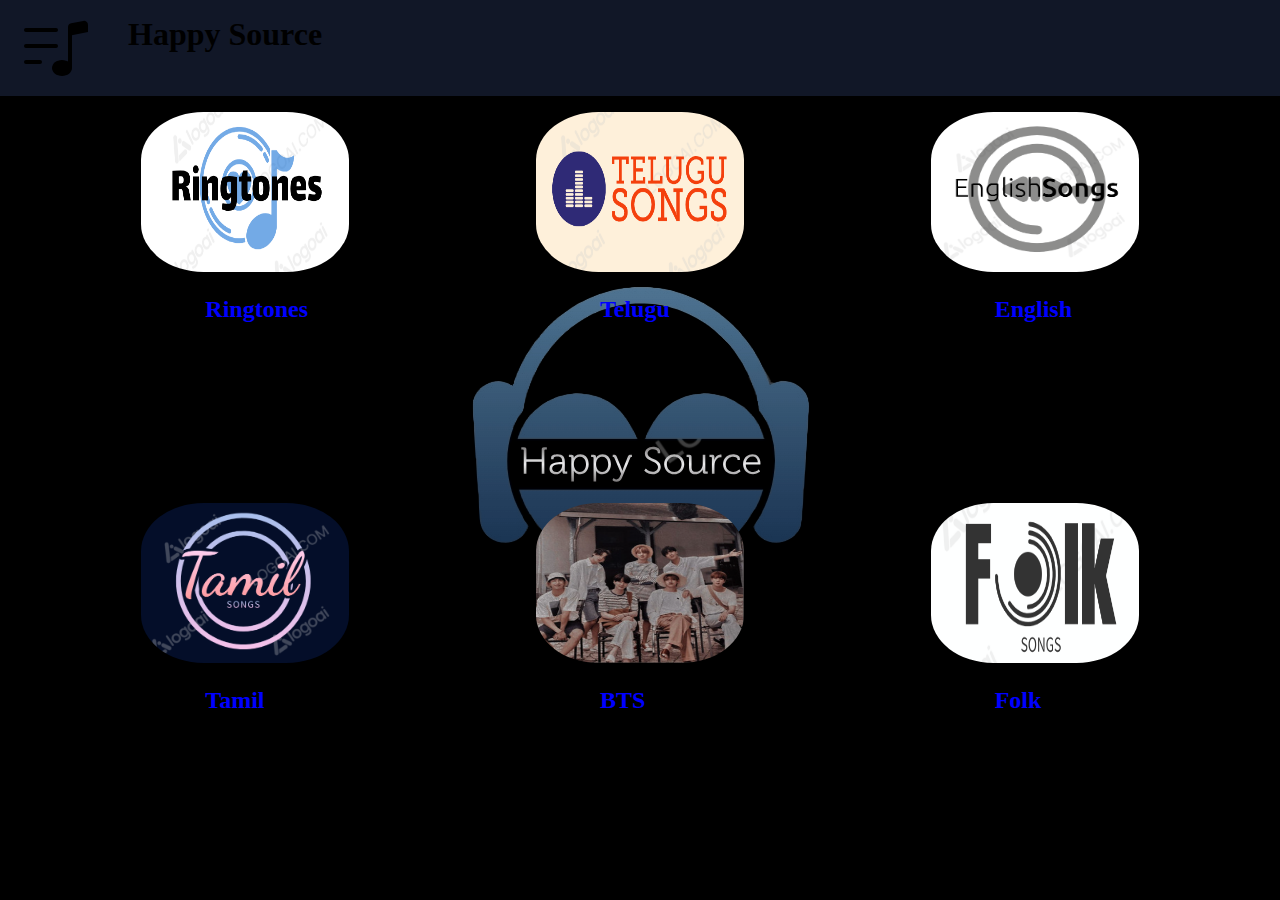
<file: index.html>
<!DOCTYPE html>
<html>
<head>
    <link rel="icon" href="image/happy.png">
    <title>Happy Source</title>
    <link rel="stylesheet" href="https://cdn.jsdelivr.net/npm/bootstrap-icons@1.11.1/font/bootstrap-icons.css">
    <link href="https://cdn.jsdelivr.net/npm/bootstrap@5.3.2/dist/css/bootstrap.min.css" rel="stylesheet" integrity="sha384-T3c6CoIi6uLrA9TneNEoa7RxnatzjcDSCmG1MXxSR1GAsXEV/Dwwykc2MPK8M2HN" crossorigin="anonymous">
    <script src="https://cdn.jsdelivr.net/npm/bootstrap@5.3.2/dist/js/bootstrap.bundle.min.js" integrity="sha384-C6RzsynM9kWDrMNeT87bh95OGNyZPhcTNXj1NW7RuBCsyN/o0jlpcV8Qyq46cDfL" crossorigin="anonymous"></script>
    <link rel="stylesheet" href="HS.css">
</head>
<body>
    
    <div class="nav">
        <div class="logo">
            <img src="image/mz.svg">
        </div>
        <div>     
        <h1>Happy Source</h1>
        </div>
        <!--<div class="nav2">
              <button class="btn btn-outline-success" type="submit"><b><a href="signup.html">Sign up</a></button></b>
              <button class="btn btn-outline-success" type="Login"><b><a href="signup.html">Login</a></button></b>
        </div>-->
    </div>
    <div class="poster">
    <div class="post">
        <a href="ring.html"><img src="image/ring.PNG"></a>
        <h2>Ringtones</h2>
    </div>

    <div class="post">
        <a href="telugu.html"><img src="image/telugu.PNG"></a>
        <h2>Telugu</h2>
    </div>
    
    <div class="post">
        <a href="eng.html"><img src="image/eng.PNG"></a>
        <h2>English</h2>
    </div>

    </div>

    <div class="poster1">
        <div class="post">
            <a href="tamil.html"><img src="image/tamil.PNG"></a>
            <h2>Tamil</h2>
        </div>
    
        <div class="post">
            <a href="bts.html"><img src="image/bts.PNG"></a>
            <h2>BTS</h2>
        </div>
        
        <div class="post">
            <a href="folk.html"><img src="image/folk.PNG"></a>
            <h2>Folk</h2>
        </div>
    
        </div>
</body>
</html>
</file>
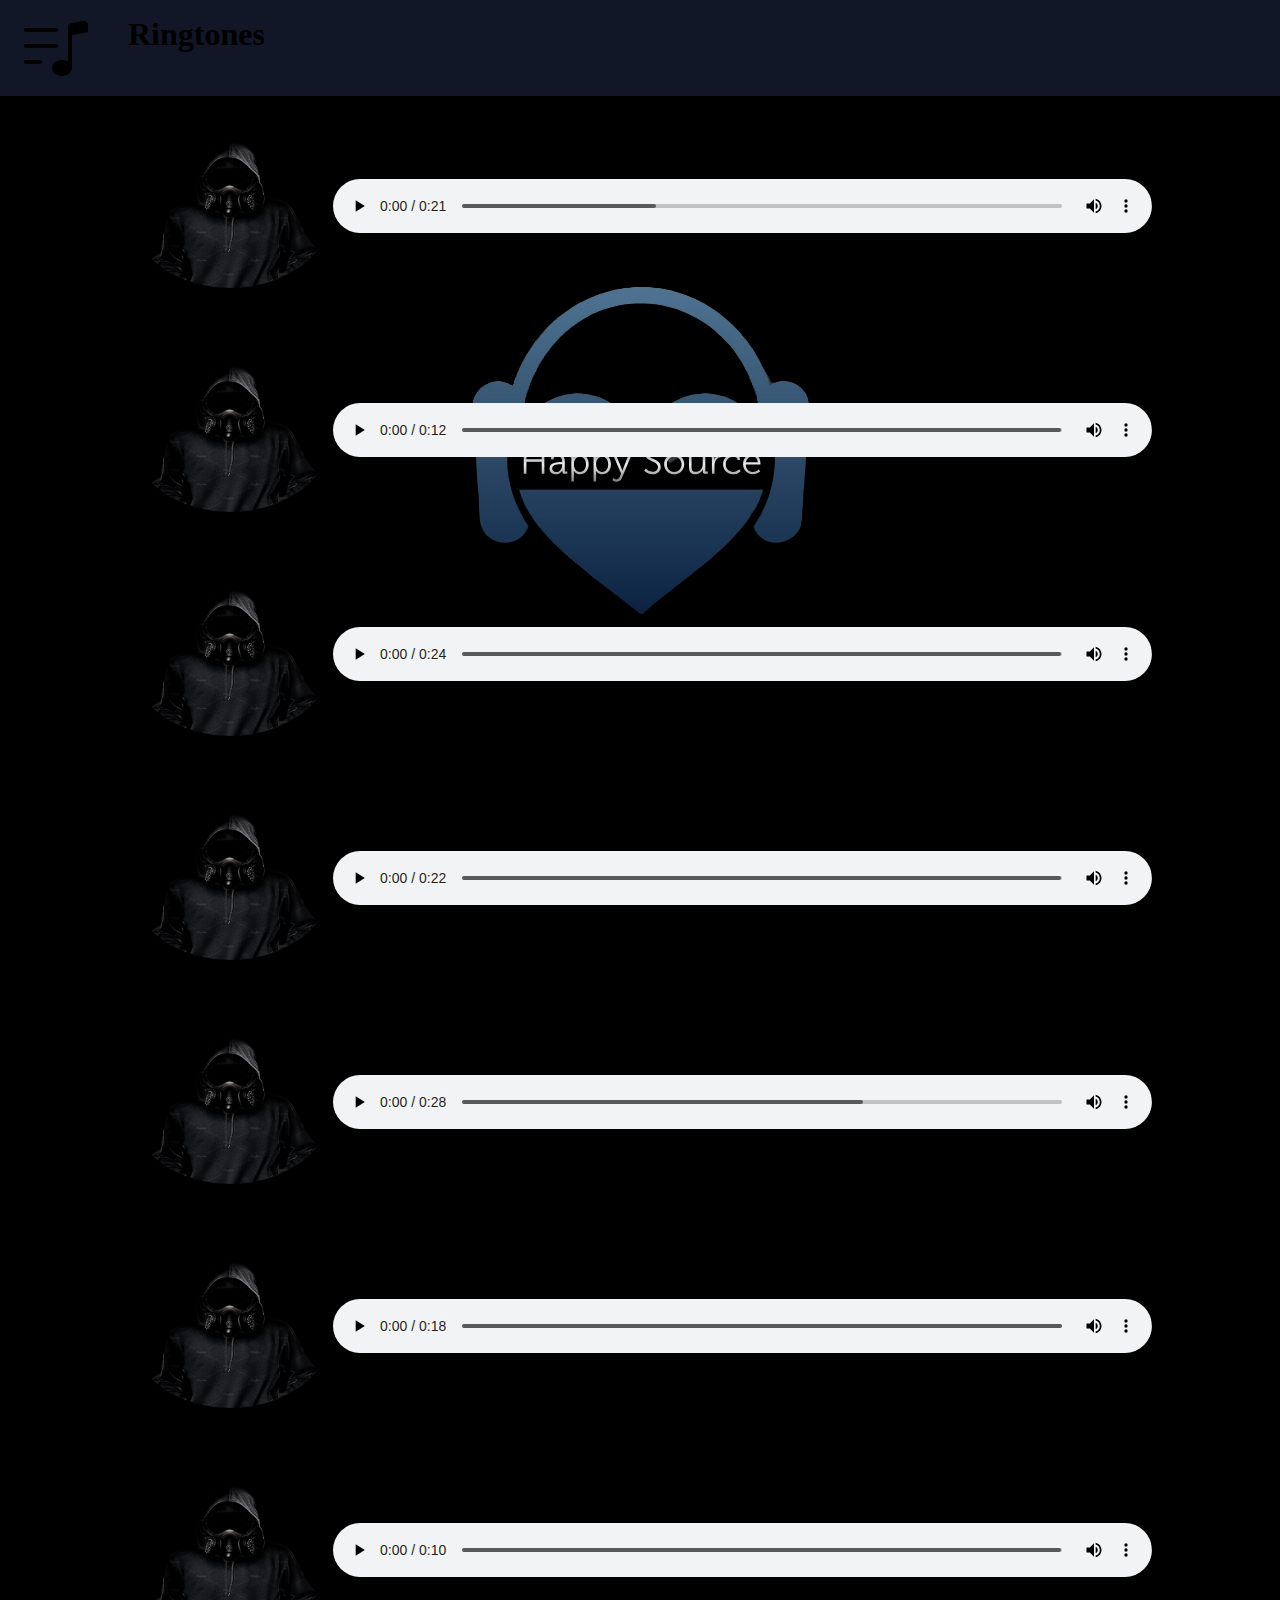
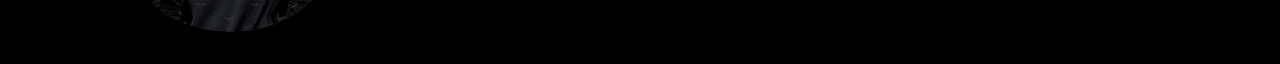
<file: ring.html>
<!DOCTYPE html>
<html>
<head>
    <link rel="icon" href="image/happy.png">
    <title>Happy Source</title>
    <link rel="stylesheet" href="https://cdn.jsdelivr.net/npm/bootstrap-icons@1.11.1/font/bootstrap-icons.css">
    <link href="https://cdn.jsdelivr.net/npm/bootstrap@5.3.2/dist/css/bootstrap.min.css" rel="stylesheet" integrity="sha384-T3c6CoIi6uLrA9TneNEoa7RxnatzjcDSCmG1MXxSR1GAsXEV/Dwwykc2MPK8M2HN" crossorigin="anonymous">
    <script src="https://cdn.jsdelivr.net/npm/bootstrap@5.3.2/dist/js/bootstrap.bundle.min.js" integrity="sha384-C6RzsynM9kWDrMNeT87bh95OGNyZPhcTNXj1NW7RuBCsyN/o0jlpcV8Qyq46cDfL" crossorigin="anonymous"></script>
    <style>
body{
    margin: 0;
    background-color: black;
    background-image: url('image/happy.png');
    background-repeat: no-repeat;
    background-position: center;
    height: 100vh;
    
}
.nav{
    display: flex;
    flex-direction: row;
    background-color:#111727;
    flex-wrap: wrap;
    height: 6rem;
}
.logo img{
    margin: 1rem;
    width: 5rem;
    height: 4rem;
}
.nav h1{
    color: black;
    margin: 1rem;
}
.container .song{
    display: flex;
    align-items: center;
    flex-flow: column;
}
.container .song .box{
    height: 10rem;
    width: 80%;
    display: flex;
    align-items: center;
    border-radius: 30rem;
    overflow: hidden;
    margin:2rem;

}
 .container .song .box .img{
    height: 100%;
    width: 25%;
}
.container .song .box .img img{
    height: 100%;
    width: 100%;
}
.container .song .box .audio{
    width: 100%;
}
.container .song .box .audio audio{
    width: 100%;
    outline: none;
}


    </style>
</head>
<body>
    
    <div class="nav">
        <div class="logo">
            <img src="image/mz.svg">
        </div>
        <div>     
        <h1>Ringtones</h1>
        </div>

    </div>
       <div class="container">
        <div class="song">
            
            <div class="box">
            <div class="img">
                <img src="image/bg.png">
            </div>
            <div class="audio">
                <audio src="music/4.mp3" controls></audio>
            </div>
        </div>

        <div class="box">
            <div class="img">
                <img src="image/bg.png">
            </div>
            <div class="audio">
                <audio src="music/2.m4a" controls></audio>
            </div>
        </div>
        
        <div class="box">
            <div class="img">
                <img src="image/bg.png">
            </div>
            <div class="audio">
                <audio src="music/3.mp3" controls></audio>
            </div>
        </div>
        <div class="box">
            <div class="img">
                <img src="image/bg.png">
            </div>
            <div class="audio">
                <audio src="music/1.mp3" controls></audio>
            </div>
        </div>

        <div class="box">
            <div class="img">
                <img src="image/bg.png">
            </div>
            <div class="audio">
                <audio src="music/5.mp3" controls></audio>
            </div>
        </div>

        <div class="box">
            <div class="img">
                <img src="image/bg.png">
            </div>
            <div class="audio">
                <audio src="music/6.mp3" controls></audio>
            </div>
        </div>

        <div class="box">
            <div class="img">
                <img src="image/bg.png">
            </div>
            <div class="audio">
                <audio src="music/7.mp3" controls></audio>
            </div>
        </div>

    </div>
</div>
       
            
       </div>
</body>
</html>
</file>
<file: HS.css>
body{
    margin: 0;
    background-color: black;
    background-image: url('image/happy.png');
    background-repeat: no-repeat;
    background-position: center;
    height: 100vh;
    
}
.nav{
    display: flex;
    flex-direction: row;
    background-color:#111727;
    flex-wrap: wrap;
    height: 6rem;
}
.logo img{
    margin: 1rem;
    width: 5rem;
    height: 4rem;
}
.nav h1{
    color: black;
    margin: 1rem;
}
/*.nav2{
    position: relative;
    left: 50rem;
    top: 2rem;
   
}
.nav2 a{
    margin: 0 3rem;
    margin-right: 2rem;
    text-decoration: none;
}*/
.poster{
    margin:1rem 3rem;
    display: flex;
    flex-wrap: wrap;
    flex-direction:row;
    justify-content: space-around;
}
.post img{
    width: 13rem;
    height: 10rem;
    border-radius: 30%;
    cursor: pointer;
}
.post h2{
    margin-left:4rem;
    color: blue;
    
}
.poster1{
    margin:10rem 3rem;
    display: flex;
    flex-wrap: wrap;
    flex-direction:row;
    justify-content: space-around;
}
.container .song{
    display: flex;
    align-items: start;
    flex-flow: column;
    /*height:16rem;
    width: 80%;*/
}
 .img{
    height: 50%;
    width: 25%;
}
</file>
